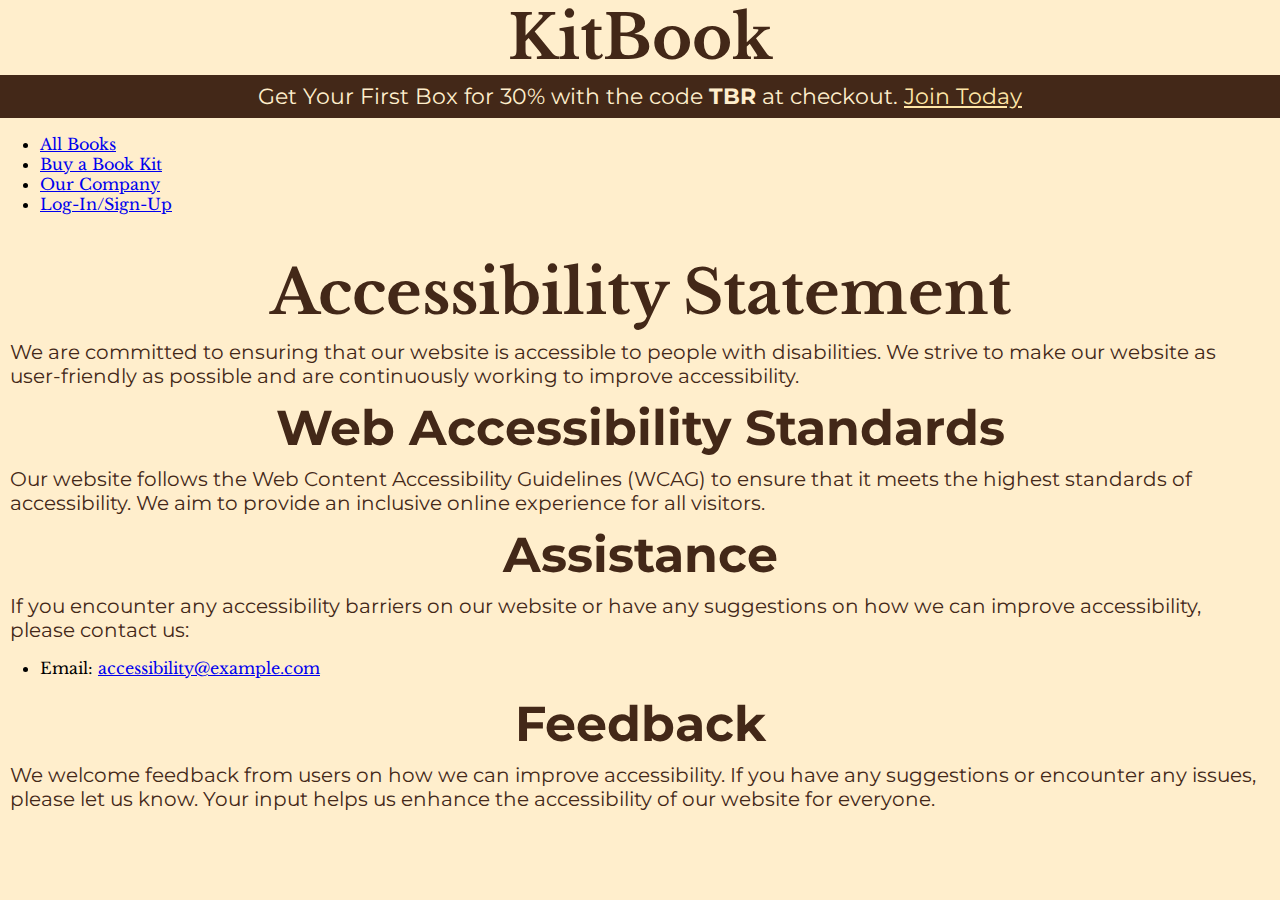
<file: accessibility.html>
<!DOCTYPE html>
<html lang="en">
<head>
    <meta charset="UTF-8">
    <meta name="viewport" content="width=device-width, initial-scale=1.0">
    <title>Accessibility Statement</title>
    <link rel="stylesheet" href="styles.css">
</head>
  <header>
      <h1 id="logo">
          <a href="index.html" class="logo">KitBook</a>
      </h1>
      <p id="CurrentDeal">
          Get Your First Box for 30% with the code <strong>TBR</strong> at checkout. <a href="login.html" id="join-today">Join Today</a>
      </p>
      <nav class="navbar">
          <ul id="navlist">
              <li><a href="allbooks.html">All Books</a></li>
              <li><a href="Buy-a-book-kit.html">Buy a Book Kit</a></li>
              <li><a href="#">Our Company</a></li>
              <li><a href="login.html">Log-In/Sign-Up</a></li>
          </ul>
      </nav>
  </header>
<body class="accessibility-body">
        <h1>Accessibility Statement</h1>
        <p>We are committed to ensuring that our website is accessible to people with disabilities. We strive to make our website as user-friendly as possible and are continuously working to improve accessibility.</p>

        <h2>Web Accessibility Standards</h2>
        <p>Our website follows the Web Content Accessibility Guidelines (WCAG) to ensure that it meets the highest standards of accessibility. We aim to provide an inclusive online experience for all visitors.</p>

        <h2>Assistance</h2>
        <p>If you encounter any accessibility barriers on our website or have any suggestions on how we can improve accessibility, please contact us:</p>
        <ul>
            <li>Email: <a href="#">accessibility@example.com</a></li>
        </ul>

        <h2>Feedback</h2>
        <p>We welcome feedback from users on how we can improve accessibility. If you have any suggestions or encounter any issues, please let us know. Your input helps us enhance the accessibility of our website for everyone.</p>
  </body>

</html>
</file>
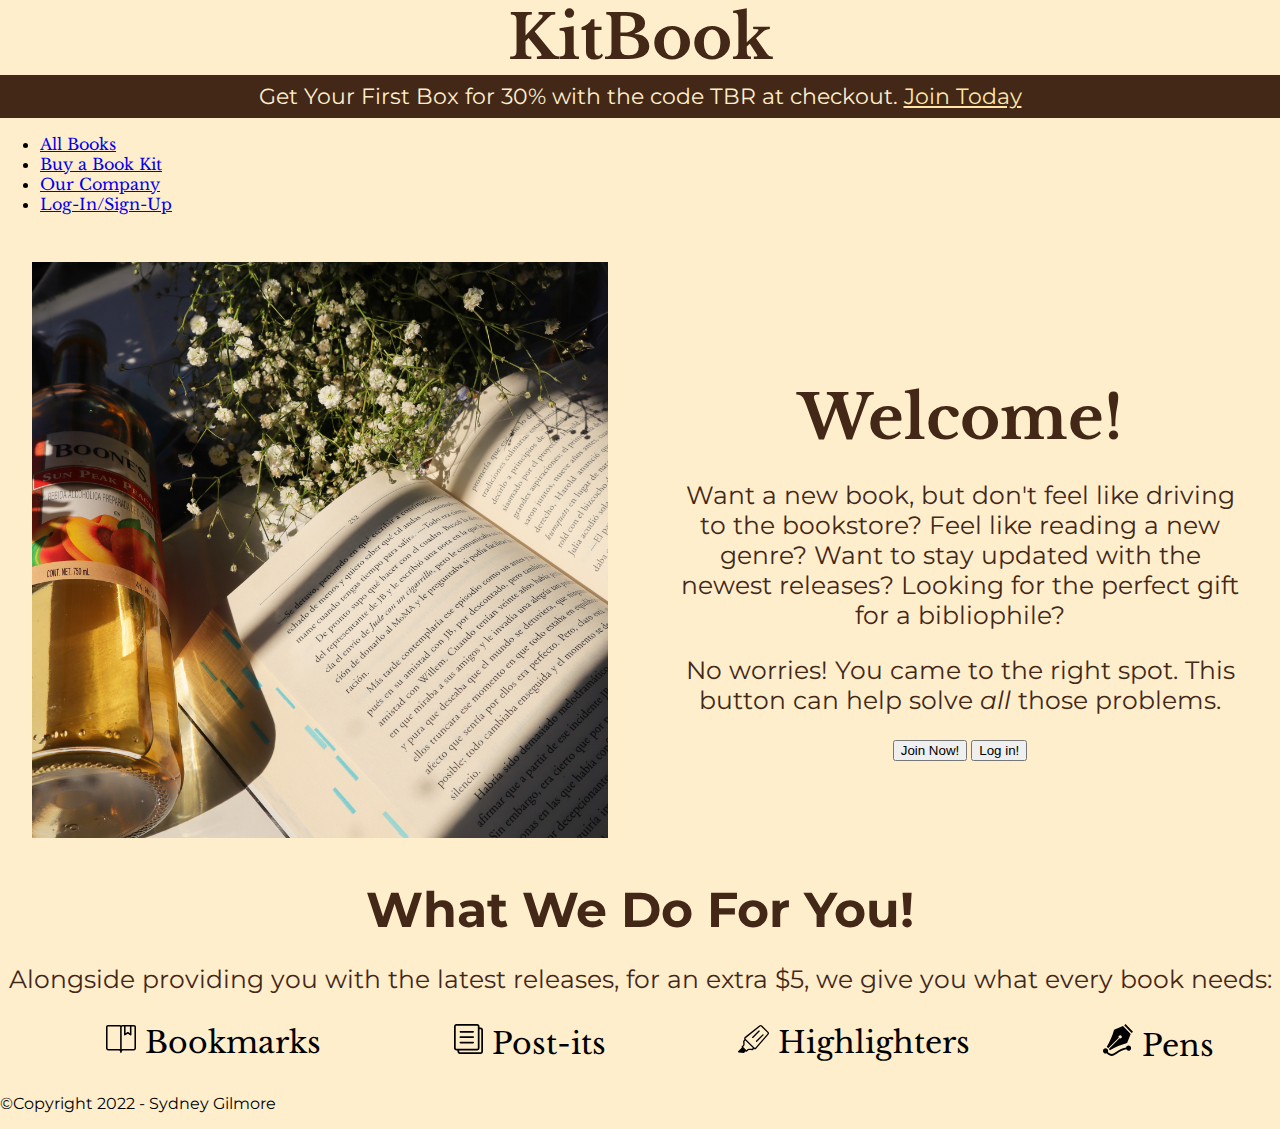
<file: home.html>
<!DOCTYPE html>
<html lang="en">
    <head>
        <title>KitBook</title>
        <meta charset="utf-8" />
        <link rel="stylesheet" href="styles.css">
    </head>
    <header>
      <h1 id=logo><a href="home.html" class="logo">KitBook</a></h1>
    </header>
     <p id="CurrentDeal">
            Get Your First Box for 30% with the code TBR at checkout. <a href="login.html" id=join-today>Join Today</a>
        </p>
    <nav class="navbar">
        <ul id="navlist">
            <li><a href="#">All Books</a></li>
            <li><a href="Buy-a-book-kit.html">Buy a Book Kit</a></li>
            <li><a href="#">Our Company</a></li>
            <li><a href="login.html">Log-In/Sign-Up</a></li>
        </ul>
    </nav>
    <body>
        <main>
        <section class="intro">
            <aside class="welcome_image">
                <img src="Images/Reading.jpg" alt="Book covering a woman's face" class="reading_book">
            </aside>
            <section class="welcome_text">
                <aside>
                    <h1 id="welcome_heading">Welcome!</h1>
                    <p class="welcome_para">
                       Want a new book, but don't feel like driving to the bookstore? Feel like reading a new genre? Want to stay updated with the newest releases? Looking for the perfect gift for a bibliophile?
                    </p>
                    <p class="welcome_para">
                        No worries! You came to the right spot. This button can help solve <i>all</i> those problems. 
                    </p>
                    <button id="join-now">
                            Join Now!
                    </button>
                    <button id="log-in-homepage" >
                        Log in!
                    </button>
                </aside>
            </section>
            </section>
            <section id="what-we-do">
                <h2>What We Do For You!</h2>
                <p id="a-note">
                    Alongside providing you with the latest releases, for an extra $5, we give you what every book needs:
                </p>
                <section class="flex-container">
                    <ul id="a-note-list">
                        <li class="bookmark"> Bookmarks</li>
                        <li class="post-it"> Post-its</li>
                        <li class="highlighter"> Highlighters</li>
                        <li class="pen"> Pens</li>
                    </ul>
                </section>
            </section>
        </main>
        <footer>
            <p>&copy;Copyright 2022 - Sydney Gilmore</p>
        </footer>
    </body>
</html>
</file>
<file: styles.css>
@import url('https://fonts.googleapis.com/css2?family=Dosis:wght@300;400;700&family=Piazzolla:opsz,wght@8..30,700&display=swap');
@import url('https://fonts.googleapis.com/css2?family=Inter:wght@400;500&family=Montserrat:ital,wght@0,100..900;1,100..900&family=Raleway:wght@400;700&display=swap');
@import url('https://fonts.googleapis.com/css2?family=Libre+Baskerville:ital,wght@0,400;0,700;1,400&display=swap');
/* 
*I'm gonna sepeprate the styles into css pages. Only because this file is very long. 
* Or I may do it in components. 
* And I may convert to SCSS cause...*/
/*I may chaneg up the genres. Not sure*/
:root {
  --color-classic: #432818;
  --color-ya: #bb9457;
  --color-romance: #9a2a2a;
  --color-fantasy: #99582a;
  --color-scifi: #e1c16e;
  --color-mystery: #4a0404;
  --color-thriller: #6f1d1b;
  --color-historical: #eaddca;
  --color-contemporary: #eaddca;
  --color-literary: #eaddca;
  --color-adventure: #c19a6b;
  --color-horror: #800020;
  --color-dystopian: #8b0000;
  --color-graphic: #99582a;
  --color-memoir: #966919;
  --color-biography: #966919;
  --color-selfhelp: #eaddca;
  --color-nonfiction: #c04000;
  --color-poetry: #f5deb3;
  --color-humor: #a95c68;
  --color-suspense: #800020;
  --color-crime: #bb9457;
  --color-paranormal: #cd7f32;
  --color-science: #808000;
  --color-philosophy: #483c32;
  --color-satire: #7b3f00;
}

*,
*::before,
*::after {
	text-rendering: optimizeLegibility;
}

h1 {
  color: #432818;
  font-size: 3.815rem;
  text-align: center;
  margin-bottom: 10px;
  font-family: "Libre Baskerville";
  /* letter-spacing: 5px; */
}

h2 {
  color: #432818;
  font-size: 3.052rem;
  text-align: center;
  margin: 10px 0;
  font-family: "Montserrat";
}

h4 {
  font-size: 1.25rem;
  font-weight: bold;
  margin: 20px 5px;
}

li {
  font-family: "Libre Baskerville";
}

p {
  font-family: Montserrat;
}

body {
  background-color: #ffeecc;
  padding: 0;
  margin: 0;
}

#logo {
  margin: 0;
}

.logo {
  color: #432818;
  text-decoration: none;
}

.logo:hover {
  text-decoration: 5px underline;
  text-decoration-color: #6f1d1b;
  cursor: pointer;
}

#CurrentDeal {
  background-color: #432818;
  color: #ffeecc;
  margin: 0;
  font-size: 22px;
  padding: 8px;
  text-align: center;
}

#join-today {
  color: #ffe6a7;
  text-decoration: underline;
}

#join-today:hover {
  cursor: pointer;
}

.intro {
  display: flex;
}

.welcome_image {
  flex: auto;
  width: 50%;
  margin: 2em;
}

.reading_book {
  float: left;
  display: block;
  width: 100%;
}

.welcome_text {
  flex: auto;
  width: 50%;
  margin: auto 2em;
  /*top right bottom left*/
  text-align: center;
}

.welcome_para {
  text-align: center;
  color: #432818;
  font-size: 25px;
}

.btn-container {
  display: flex;
  justify-content: center;
}
/* * I can probably make this a component. All btns throughout the page*/
#join-now-btn {
  background-color: #6f1d1b;
  color: #ffeecc;
  border: none;
  font-size: 20px;
  padding: 9px;
  border-radius: 5px;
  height: 60px;
  width: 125px;
  text-align: center;
  margin-right: 10px;
  transition: 0.3s;
}

#join-now-btn:hover {
  text-align: center;
  cursor: pointer;
  background: #b52e2c;
  transition: 0.3s;
  box-shadow: rgba(50, 50, 93, 0.25) 0px 6px 12px -2px,
    rgba(0, 0, 0, 0.3) 0px 3px 7px -3px;
}

#join-now-btn:active {
  background-color: #cb6d6b;
  box-shadow: none;
  transform: translateY(4px);
}

#log-in-btn {
  background-color: #ffeecc;
  color: #6f1d1b;
  font-size: 20px;
  padding: 9px;
  border: 2px solid #6f1d1b;
  border-radius: 5px;
  height: 60px;
  width: 125px;
  margin-left: 10px;
  transition: 0.3s;
}

#log-in-btn:hover {
  text-align: center;
  cursor: pointer;
  color: #b52e2c;
  border-color: #b52e2c;
  transition: 0.3s;
  box-shadow: rgba(50, 50, 93, 0.25) 0px 6px 12px -2px,
    rgba(0, 0, 0, 0.3) 0px 3px 7px -3px;
}

#log-in-btn:active {
  background-color: #fff3db;
  box-shadow: none;
  transform: translateY(4px);
}

#second-h1 {
  font-size: 4em;
  text-align: center;
}

#a-note {
  text-align: center;
  font-size: 25px;
  color: #432818;
}

/*.flex-container {
  display: flex;
}*/

#a-note-list {
  display: flex;
  flex-wrap: wrap;
  font-size: 30px;
  justify-content: space-around;
}

.post-it {
  list-style: none;
}

.post-it::before {
  content: "";
  display: inline-block;
  height: 30px;
  width: 29px;
  background-image: url(assets/svgs/post-it.svg);
}

.bookmark {
  list-style: none;
}

.bookmark::before {
  content: "";
  display: inline-block;
  height: 28px;
  width: 30px;
  background-image: url(assets/svgs/bookmark-bar-icon.svg);
}

.highlighter {
  list-style: none;
}

.highlighter::before {
  content: "";
  display: inline-block;
  height: 28px;
  width: 31px;
  background-image: url(assets/svgs/highlight-marker-icon.svg);
}

.pen {
  list-style: none;
}

.pen::before {
  content: "";
  display: inline-block;
  height: 32px;
  width: 30px;
  background-image: url(assets/svgs/pen-tool-icon.svg);
}


@media screen and (max-width: 700px) {
  .welcome_image {
    flex: none;
    width: 80%;
  }

  .welcome_text {
    flex: none;
    width: 100%;
    margin: 50px 0px 80px 0px;
    /*top right bottom left*/
    text-align: center;
  }

  .welcome_para {
    text-align: center;
    color: #432818;
    font-size: 25px;
    margin-right: 2px;
  }

  .intro {
    display: block;
  }
  
  /*
  @keyframes slideIn {
    0% {
      width: 0%;
      opacity: 0;
    }
    
    100% {
      width: 50%;
      opacity: 1;
    }
  }
  */

  #a-note-list {
    /*list-style: none;
    display: grid;
    grid-template-columns: repeat(1, 1fr);
    grid-row-gap: 20px;*/
    display: flex;
    flex-direction: column;
    align-content: center;
  }

  .footer a {
    margin: 0 5px;
    font-size: 1rem;
  }

  .footer-divider {
    width: 75%;
  }
}

/* login & signup Page */
.login-box, 
.signup-box {
  display: flex;
  align-items: center;
}

.login-image, 
.signup-image {
  flex: auto;
  width: 50%;
  margin: 30px;
}

.stack_of_books {
  width: 70%;
  margin: inherit;
}

.login,
.signup {
  border: 1px solid #000000;
  border-radius: 5px;
  width: 35%;
  margin: 20px;
  padding: 0 20px;
  height: auto;
}

/*login & signup form*/
.welcome-back,
.signup-heading {
  font-size: 2em;
  margin-bottom: 10%;
}

.error-message {
  color: darkred;
  text-transform: capitalize;
  padding: 10px;
}

.pwrequirements {
  margin: 0;
  display: none;
}


.invalid {
  color: red;
}

.valid {
  color: #432818;
}

input.emptyField {
  border: 2px solid red;
}

.emptyField::placeholder {
  color: red;
}

.password-box {
  display: flex;
  justify-content: flex-end;
}

#showPasswordBtn {
  z-index: 999;
  background-color: transparent;
  border: none;
}

#showPasswordBtn:hover {
  cursor: pointer;
}

.forgot-password {
  display: flex;
}

.forgot-password-link {
  text-decoration: none;
  color: darkred;
  text-align: left;
}

.forgot-password-link:hover {
  text-decoration: 1px underline;
}

/* Hide the browser's default checkbox */
.check-container input[type="checkbox"] {
  display: none;
}

/* Style the custom checkbox container */
.check-container {
  position: relative;
  padding-left: 25px; /* Adjust as needed */
  margin-left: 5%;
  cursor: pointer;
  vertical-align: middle;
}

/* Style the custom checkbox */
.check-container::before {
  content: "";
  position: absolute;
  top: 0;
  left: 0;
  width: 18px; /* Adjust the size of the checkbox */
  height: 18px; /* Adjust the size of the checkbox */
  border: 1px solid #432818; /* Adjust the checkbox border color */
  border-radius: 5px;
  background-color: transparent;
}

/* Style the checked custom checkbox */
.check-container input[type="checkbox"]:checked + .checkmark::before {
  background-color: transparent; /* Adjust the checked checkbox color */
}

/* Style the checkmark inside the custom checkbox */
.check-container .checkmark::after {
  content: "";
  position: absolute;
  top: 0%;
  left: 5%;
  width: 5px; /* Adjust the size of the checkmark */
  height: 15px; /* Adjust the size of the checkmark */
  border: solid black; /* Adjust the checkmark color */
  border-width: 0 2px 2px 0;
  transform: rotate(45deg);
  opacity: 0;
}

/* Show the checkmark for the checked custom checkbox */
.check-container input[type="checkbox"]:checked ~ .checkmark::after {
  opacity: 1;
}

.remember-me-container {
  color: #432818;
  margin: 20px 20px 20px 0px;
  font-size: 1.25em;
}

.not-a-member,
.a-member {
  color: #432818;
  text-align: center;
  padding-top: 1%;
  font-size: 20px;
}

.sign-up-link,
.create-account-link {
  font-weight: bold;
  color: #6f1d1b;
  cursor: pointer;
}

.sign-up-link:hover,
.create-account-link:hover {
  cursor: pointer;
  color: #b52e2c;
}

#loginpage-button,
#CA-button {
  margin-left: 5%;
  width: 88%;
  height: 44px;
  background-color: #6f1d1b;
  border: none;
  border-radius: 2px;
  color: #ffeecc;
  font-weight: bold;
  font-size: 1.25em;
  cursor: pointer;
}

#loginpage-button:hover,
#CA-button:hover {
  text-align: center;
  cursor: pointer;
  background-color: #b52e2c;
  transition: 0.3s;
  box-shadow: rgba(50, 50, 93, 0.25) 0px 6px 12px -2px,
    rgba(0, 0, 0, 0.3) 0px 3px 7px -3px;
}

#loginpage-button:active,
#CA-button:active {
  background-color: #cb6d6b;
  box-shadow: none;
  transform: translateY(4px);
}

@media screen and (max-width: 700px) {
  .login-box, 
  .signup-box {
    display: flex;
    flex-direction: column;
    width: 100%;
    justify-content: center;
  }

  .login,
  .signup {
    width: 90%;
    margin: 15px 10px;
  } 

  .login-image, 
  .signup-image {
    width: 80%;
    margin: 10px;
  }
  .stack_of_books {
    display: block;
    margin: auto;
  }
}

/*Buy a book kit*/
.subscribe-plans {
  display: flex;
  box-sizing: border-box;
  column-gap: 5em;
  justify-content: center;
  padding: inherit;
  align-items: center;
  margin-bottom: 15px;
}

#subscribe-text {
  text-align: center;
  font-size: 25px;
  color: #432818;
  margin-top: 10px;
}

.price {
  font-weight: bold;
  font-size: 2.5em;
  text-align: center;
  margin-bottom: 15px;
  margin-top: 15px;
}

/*give class*/
.sub-button {
  display: block;
  border: none;
  color: #ffe6a7;
  background: #6f1d1b;
  padding: 12px 30px;
  border-radius: 2px;
  font-size: 15px;
  cursor: pointer;
  margin: auto;
  margin-bottom: 8px;
}

.sub-button:hover {
  background-color: #b52e2c;
  transition: 0.3s;
  box-shadow: rgba(50, 50, 93, 0.25) 0px 6px 12px -2px,
    rgba(0, 0, 0, 0.3) 0px 3px 7px -3px;
}

.book-sub-heading {
  margin: auto;
  color: #ffe6a7;
  background-color: #432818;
  font-weight: normal;
  font-size: 2.5em;
  padding: 10px 50px 10px 50px;
  border-radius: 5px 5px 0px 0px;
}

#book1 {
  box-shadow: 0px 4px 4px rgba(0, 0, 0, 0.25);
  border-radius: 5px;
}

#book2 {
  box-shadow: 0px 4px 4px rgba(0, 0, 0, 0.25);
  border-radius: 5px;
}

#book3 {
  box-shadow: 0px 4px 4px rgba(0, 0, 0, 0.25);
  border-radius: 5px;
}

/*help with instead of margins to center, I need something else*/

/* Extra-small devices (phones) */
@media screen and (max-width: 599px) {
  /* CSS rules for extra-small devices */
}

/*!I need to work on this*/
/* Small devices (tablets) */
@media screen and (min-width: 300px) and (max-width: 904px) {
 
  .subscribe-plans {
    display: block;
    margin: 0 20px ;
  }

  .sub-button {
    border: none;
    color: #ffe6a7;
    background: #6f1d1b;
    padding: 12px 30px;
    border-radius: 2px;
    font-size: 15px;
    cursor: pointer;
  }
}

/*All Books page */
/*
.dropdown-check-list {
  display: inline-block;
}

.dropdown-check-list .anchor {
  position: relative;
  cursor: pointer;
  display: inline-block;
  padding: 5px 10px;
  border: 1px solid #432818;
  border-radius: 2px;
}

/*
.anchor svg:after {
  position: absolute;
  content: "";
  border-left: 2px solid black;
  border-top: 2px solid black;
  padding: 5px;
  right: 10px;
  top: 20%;
  transform: rotate(-135deg);
} */
/*

.dropdown-check-list .anchor:active:after {
  right: 8px;
  top: 21%;
}

.dropdown-check-list ul.genres {
  padding: 2px;
  display: none;
  margin: 0;
  border: 1px solid #ccc;
  border-top: none;
  position: absolute;
}

.dropdown-check-list ul.genres li {
  list-style: none;
}

.dropdown-check-list.visible .genres {
  display: block;
}

#filter-and-sort {
  display: flex;
  justify-content: right;
}

#filter-and-sort div {
  margin-right: 10px;
}

*/
/* .All-books-container {
  display: block;
} */

.allbooks {
  display: grid;
  grid-template-columns: repeat(5, 1fr);
  justify-items: center;
  padding: 5px;
  margin: 50px 0;
}

.thebook_div {
  width: 150px;
  display: flex;
  flex-flow: column wrap;
  justify-content: center;
  padding: 5px;
}

.Books {
  width: 100%;
}

.label_container {
  display: flex;
  flex-wrap: wrap;
  justify-content: center;
  align-items: flex-start;
}

.label {
  color: white;
  align-items: center;
  padding: 0 6px 1px;
  min-height: 20px;
  border-radius: 3px;
  line-height: 1.3rem;
  letter-spacing: 0.1rem;
  text-align: center;
  font-size: 1em;
}

.thebook_info {
  text-align: center;
  font-size: 15px;
  line-height: 1.5;
}

.thebook_info_para {
  font-size: inherit;
  line-height: 1.5;
}

/* Extra-small devices (phones) */
@media screen and (max-width: 599px) {
  .allbooks {
    grid-template-columns: repeat(1, 1fr);
  }
}

/* Small devices (tablets) */
@media screen and (min-width: 600px) and (max-width: 904px) {
  .allbooks {
    grid-template-columns: repeat(2, 1fr);
  }
}

/* Medium devices (laptops) */
@media screen and (min-width: 905px) and (max-width: 1239px) {
  .allbooks {
    grid-template-columns: repeat(3, 1fr);
  }
}

/* Large devices (desktops) */
@media screen and (min-width: 1240px) and (max-width: 1439px) {
  .allbooks {
    grid-template-columns: repeat(4, 1fr);
  }
}

/* Extra-large devices (large desktops) */
@media screen and (min-width: 1440px) {
  .allbooks {
    grid-template-columns: repeat(5, 1fr);
  }
}


/*use goodreads or google api to fetch reviews for the book*/

/*Privacy Policy*/

.privacy-policy-body p,
.terms-body p,
.accessibility-body p {
  color: #432818;
  font-size: 20px;
  text-align: left;
  margin: 10px;
}

/*Author Events*/
.as-headers {
 text-align: center;
}

/* .as-headers h1 {
  font-family: 'Piazzolla', serif;
} */

.as-headers p {
  /* font-family: 'Dosis', sans-serif; */
  color: #432818;
  font-weight: 500;
  font-size: 20px;
}

#as-details {
  display: flex;
  justify-content: center;
  color: #432818;
}

#as-details div {
  padding-right: 10px;
}

#as-facts h3 {
  font-size: 25px;
  margin-bottom: 10px;
}

#as-facts p {
  /* font-family: 'Dosis', sans-serif; */
  font-size: 20px;
  margin: 0;
}

/* #author-spotlight-container {
  font-family: 'Piazzolla', serif;
} */

#author-spotlight-container {
  margin: 10px;
}

#authors-pic {
  object-fit: fill;
}

#emailStatus {
  color: red;
}

.show {
  display: block;
}

.hidden {
  display: none;
}

@media screen and (max-width: 700px) {
  #as-details {
    display: flex;
    flex-direction: column;
    align-items: center;
  }

  #as-details div {
    padding-top: 10px;
    padding-right: 0;
  }
}

@media screen and (max-width: 500px) {
  #authors-pic {
    width: 100%;
  }
}

.profile-gray-circle {
  display: flex;
  width: 150px;
  height: 150px;
  border-radius: 50%;
  background-color: #D9D9D9;
  align-items: center;
  justify-content: center;
  margin: 1.5rem auto;
}

.profile-picture {
  width: 75px;
}
</file>
